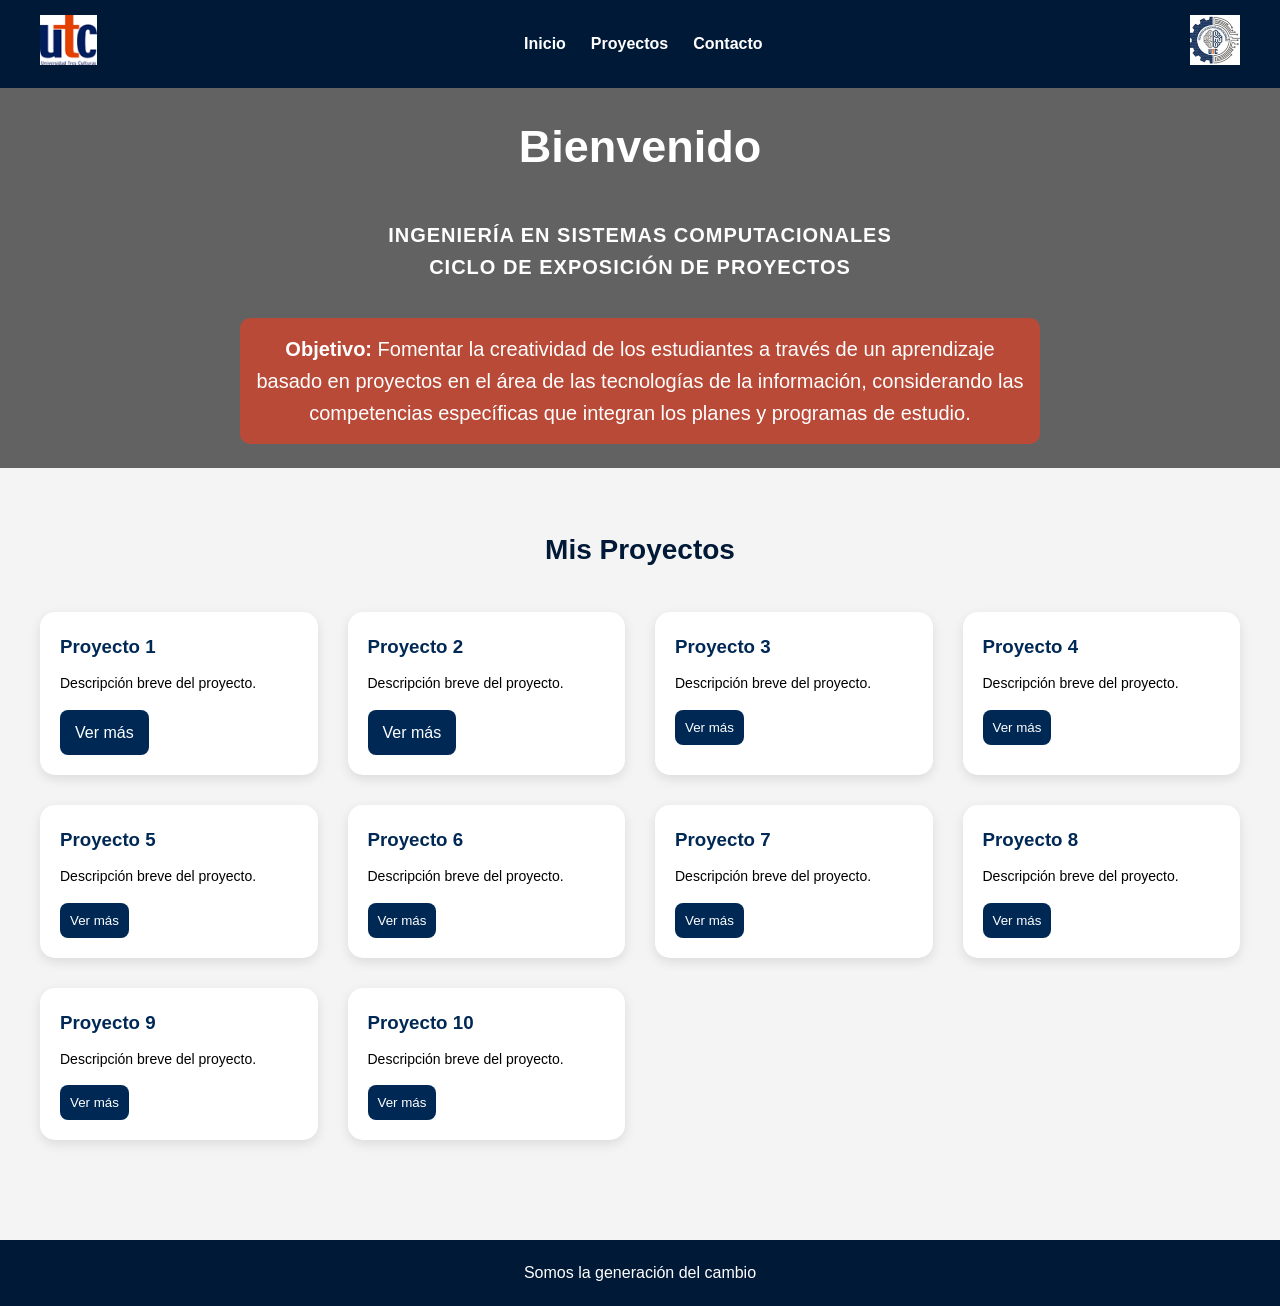
<file: index.html>
<!DOCTYPE html>
<html lang="es">
<head>
    <meta charset="UTF-8">
    <meta name="viewport" content="width=device-width, initial-scale=1.0">
    <title>Proyectos</title>
    <link rel="stylesheet" href="Portada.css">
</head>
<body>

    <!-- HEADER -->
    <header class="header">
        <div class="logo logo-izq">
            <img src="UTC.png" alt="Logo Izquierdo">
        </div>

        <nav class="menu">
            <a href="#">Inicio</a>
            <a href="#proyectos">Proyectos</a>
            <a href="#">Contacto</a>
        </nav>

        <div class="logo logo-der">
            <img src="Proyectologo.png" alt="Logo Derecho">
        </div>
    </header>

    <!-- CONTENIDO PRINCIPAL -->
    <main>

        <!-- HERO (SOLO UNO) -->
        <section class="hero">
            <div class="hero-contenido">
                <h1>Bienvenido</h1>

<br>
                <h2 class="titulo-secundario">
                    INGENIERÍA EN SISTEMAS COMPUTACIONALES<br>

                    CICLO DE EXPOSICIÓN DE PROYECTOS
                </h2>

            <br>

                
                <p class="objetivo">
                    <strong>Objetivo:</strong> Fomentar la creatividad de los estudiantes a través de un aprendizaje 
                    basado en proyectos en el área de las tecnologías de la información, considerando las competencias
                    específicas que integran los planes y programas de estudio.
                </p>
            </div>
        </section>

       <!-- PROYECTOS -->
<section id="proyectos" class="contenedor">
    <h2>Mis Proyectos</h2>

    <div class="proyectos">

        <article class="card">
            <h3>Proyecto 1</h3>
            <p>Descripción breve del proyecto.</p>
            <a href="Luz.html" class="btn">Ver más</a>
        </article>

        <article class="card">
            <h3>Proyecto 2</h3>
            <p>Descripción breve del proyecto.</p>
		<a href="c:\Users\PC\Desktop\Poyecto\Cerradura\Inicio.html" class="btn">Ver más</a>
                    </article>

        <article class="card">
            <h3>Proyecto 3</h3>
            <p>Descripción breve del proyecto.</p>
            <button>Ver más</button>
        </article>

        <article class="card">
            <h3>Proyecto 4</h3>
            <p>Descripción breve del proyecto.</p>
            <button>Ver más</button>
        </article>

        <article class="card">
            <h3>Proyecto 5</h3>
            <p>Descripción breve del proyecto.</p>
            <button>Ver más</button>
        </article>

        <article class="card">
            <h3>Proyecto 6</h3>
            <p>Descripción breve del proyecto.</p>
            <button>Ver más</button>
        </article>

        <article class="card">
            <h3>Proyecto 7</h3>
            <p>Descripción breve del proyecto.</p>
            <button>Ver más</button>
        </article>

        <article class="card">
            <h3>Proyecto 8</h3>
            <p>Descripción breve del proyecto.</p>
            <button>Ver más</button>
        </article>

        <article class="card">
            <h3>Proyecto 9</h3>
            <p>Descripción breve del proyecto.</p>
            <button>Ver más</button>
        </article>

        <article class="card">
            <h3>Proyecto 10</h3>
            <p>Descripción breve del proyecto.</p>
            <button>Ver más</button>
        </article>

    </div>
</section>

    <!-- FOOTER -->
    <footer>
        <p> Somos la generación del cambio</p>
    </footer>

</body>
</html>
</file>
<file: Portada.css>
/* =========================
   RESET Y BASE
========================= */
* {
    margin: 0;
    padding: 0;
    box-sizing: border-box;
}

body {
    font-family: Arial, sans-serif;
    background: #f4f4f4;
    line-height: 1.6;
}

/* =========================
   HEADER
========================= */
.header {
    background: #001936;
    color: white;
    display: grid;
    grid-template-columns: auto 1fr auto;
    align-items: center;
    padding: 15px 40px;
}

.logo img {
    height: 50px;
}

/* =========================
   MENÚ
========================= */
.menu {
    display: flex;
    justify-content: center;
    gap: 25px;
}

.menu a {
    color: white;
    text-decoration: none;
    font-weight: bold;
    position: relative;
    transition: 0.3s;
}

/* efecto línea animada */
.menu a::after {
    content: "";
    position: absolute;
    width: 0%;
    height: 2px;
    background: #00b4d8;
    left: 0;
    bottom: -5px;
    transition: 0.3s;
}

.menu a:hover::after {
    width: 100%;
}

.menu a:hover {
    color: #00b4d8;
}

/* =========================
   HERO
========================= */
.hero {
    background: linear-gradient(rgba(0,0,0,0.6), rgba(0,0,0,0.6)),
                url('https://images.unsplash.com/photo-1523050854058-8df90110c9f1');
    background-size: cover;
    background-position: center;
    height: 380px;
    display: flex;
    justify-content: center;
    align-items: center;
    text-align: center;
    color: white;
    padding: 20px;
}

.hero-contenido {
    max-width: 800px;
}

/* =========================
   TEXTOS HERO
========================= */
.hero h1 {
    font-size: 45px;
    margin-bottom: 10px;
}

.titulo-secundario {
    font-size: 20px;
    margin-bottom: 10px;
    font-weight: bold;
    letter-spacing: 1px;
}

.subtitulo {
    font-size: 18px;
    margin-bottom: 15px;
}

/* =========================
   OBJETIVO
========================= */
.objetivo {
    font-size: 20px;
    line-height: 1.6;
    background: rgba(186, 74, 56);
    padding: 15px;
    border-radius: 10px;
    backdrop-filter: blur(5px);
}

/* =========================
   PROYECTOS
========================= */


.contenedor {
    padding: 60px 40px;
}

.contenedor h2 {
    text-align: center;
    margin-bottom: 40px;
    color: #001936;
    font-size: 28px;
}

.proyectos {
    display: grid;
    grid-template-columns: repeat(auto-fit, minmax(250px, 1fr));
    gap: 30px;
}

/* =========================
   CARDS
========================= */
.card {
    background: white;
    padding: 20px;
    border-radius: 15px;
    box-shadow: 0px 4px 12px rgba(0,0,0,0.1);
    transition: all 0.3s ease;
}

.card:hover {
    transform: translateY(-8px);
    box-shadow: 0px 8px 18px rgba(0,0,0,0.15);
}

.card h3 {
    margin-bottom: 10px;
    color: #002855;
}

.card p {
    font-size: 14px;
    margin-bottom: 15px;
}

/* =========================
   BOTONES
========================= */
.card button {
    background: #002855;
    color: white;
    border: none;
    padding: 10px;
    border-radius: 8px;
    cursor: pointer;
    transition: 0.3s;
}

.card button:hover {
    background: #00509d;
    transform: scale(1.05);
}

/* =========================
   FOOTER
========================= */
footer {
    background: #001936;
    color: white;
    text-align: center;
    padding: 20px;
    margin-top: 40px;
}

.btn {
    display: inline-block;
    background: #002855;
    color: white;
    padding: 10px 15px;
    border-radius: 8px;
    text-decoration: none;
    transition: 0.3s;
}

.btn:hover {
    background: #00509d;
    transform: scale(1.05);
}
</file>
